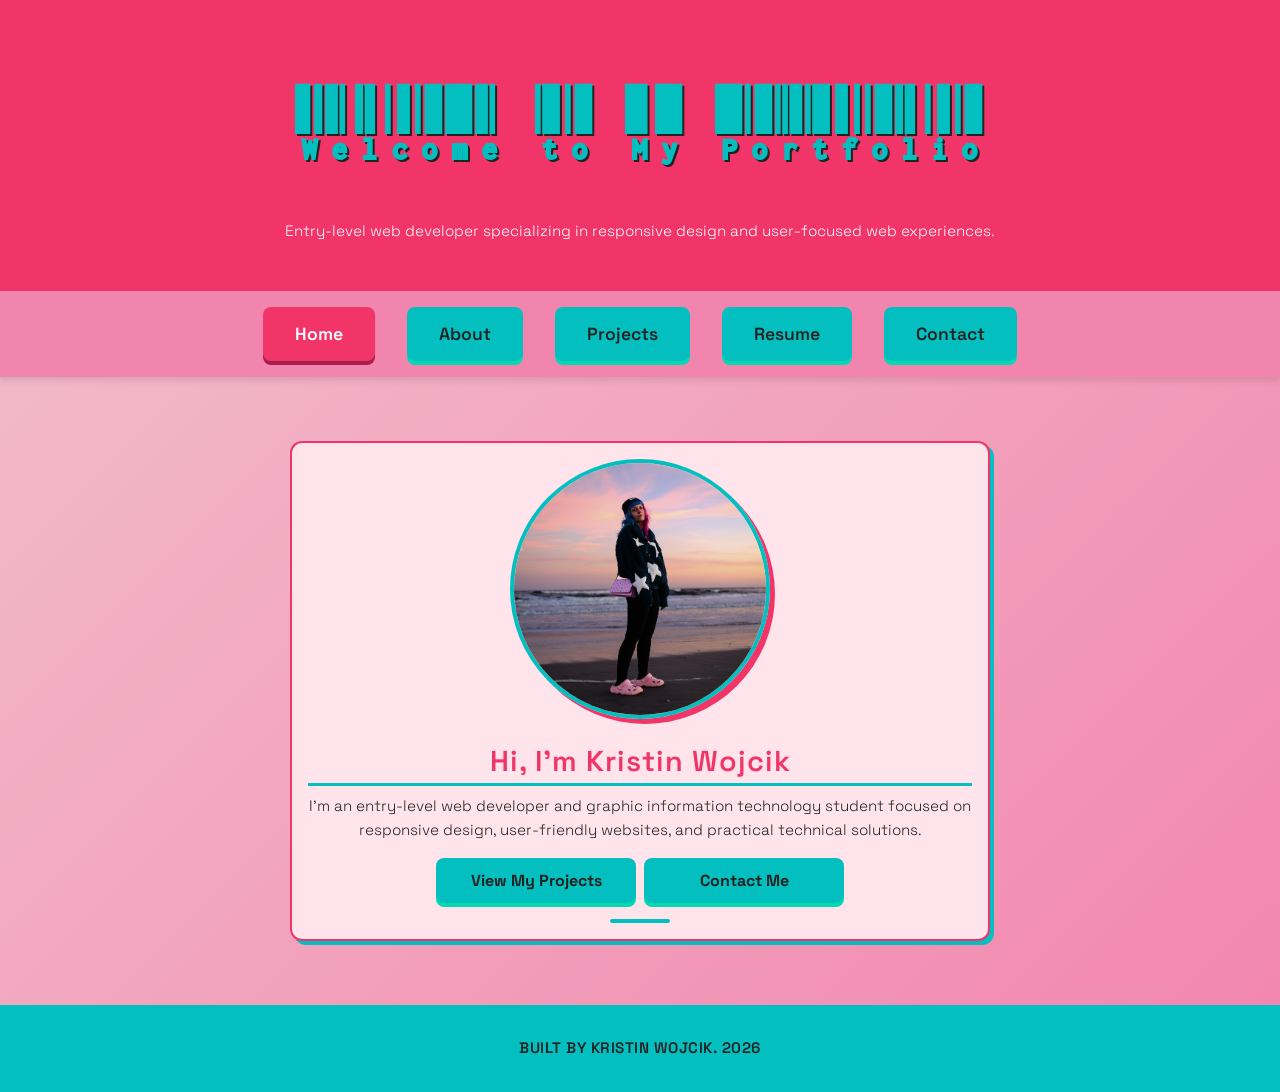
<file: index.html>
<!DOCTYPE html>
<html lang="en">

<head>
    <meta charset="UTF-8">
    <meta name="viewport" content="width=device-width, initial-scale=1.0">
    <link rel="preconnect" href="https://fonts.googleapis.com">
    <link rel="preconnect" href="https://fonts.gstatic.com" crossorigin>
    <link href="https://fonts.googleapis.com/css2?family=Libre+Barcode+128+Text&display=swap" rel="stylesheet">
    <link href="https://fonts.googleapis.com/css2?family=Space+Grotesk:wght@300;400;600&display=swap" rel="stylesheet">
    <link rel="stylesheet" href="styles.css">
    <title>Kristin Wojcik Portfolio</title>
</head>

<body>
    <header>
        <h1>Welcome to My Portfolio</h1>
        <p>Entry-level web developer specializing in responsive design and user-focused web experiences.</p>
    </header>
    <nav>
        <ul>
            <li><a href="index.html" class="active">Home</a></li>
            <li><a href="about.html">About</a></li>
            <li><a href="projects.html">Projects</a></li>
            <li><a href="resume.html">Resume</a></li>
            <li><a href="contact.html">Contact</a></li>
        </ul>
    </nav>
    <main>
        <section class="home">
            <img src="images/profile.jpg" alt="Portrait of Kristin Wojcik" class="profile-img">
            <h2>Hi, I'm Kristin Wojcik</h2>
            <p>I'm an entry-level web developer and graphic information technology student focused on responsive design,
                user-friendly websites, and practical technical solutions.</p>

            <div class="home-buttons">
                <a href="projects.html">View My Projects</a>
                <a href="contact.html">Contact Me</a>
            </div>
        </section>
    </main>
    <footer>
        <p>Built by Kristin Wojcik. 2026</p>
    </footer>
</body>

</html>
</file>
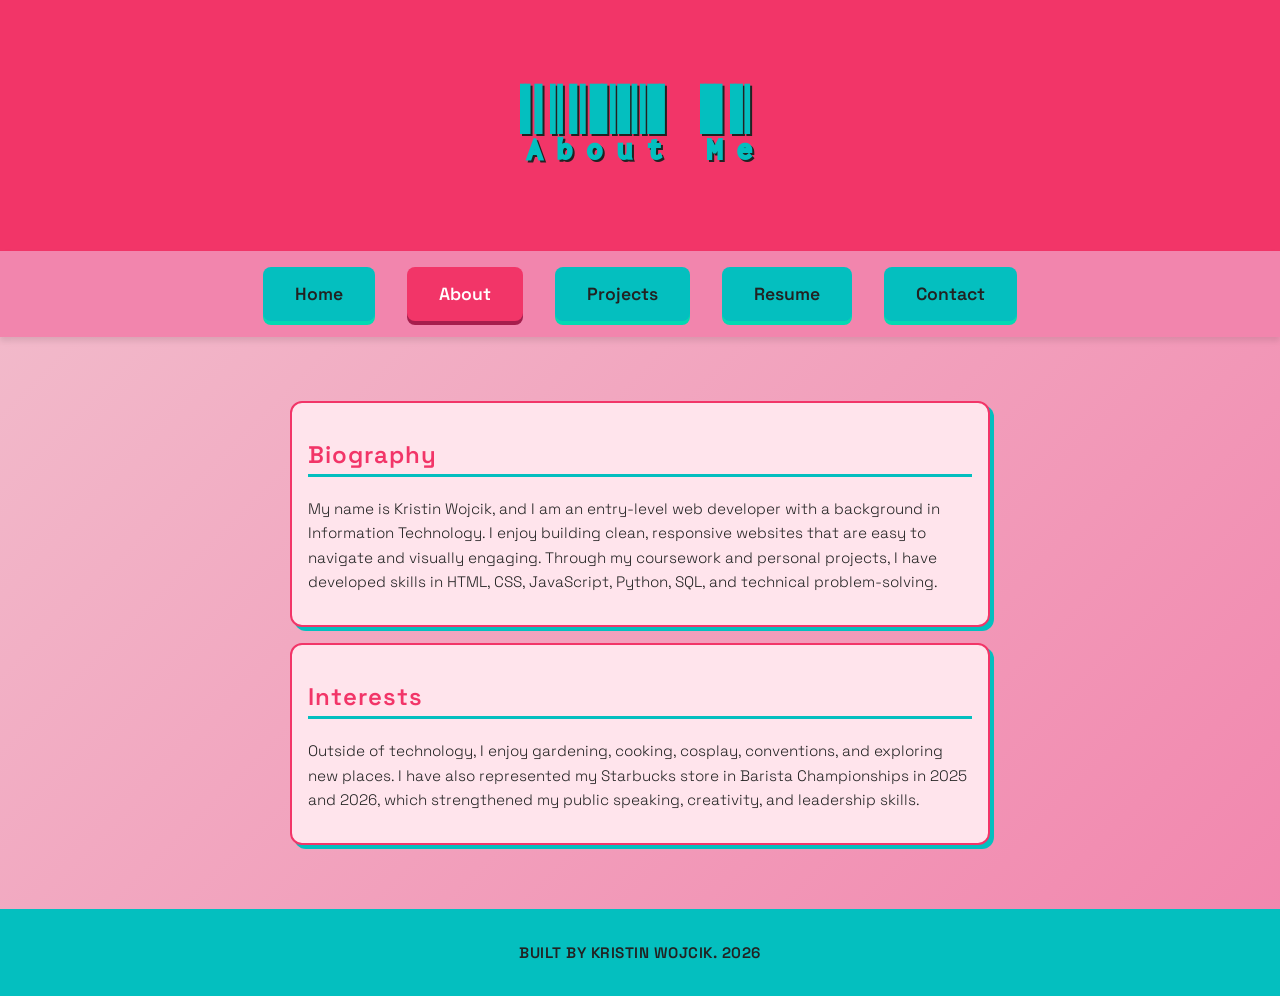
<file: about.html>
<!DOCTYPE html>
<html lang="en">

<head>
    <meta charset="UTF-8">
    <meta name="viewport" content="width=device-width, initial-scale=1.0">
    <link rel="preconnect" href="https://fonts.googleapis.com">
    <link rel="preconnect" href="https://fonts.gstatic.com" crossorigin>
    <link href="https://fonts.googleapis.com/css2?family=Libre+Barcode+128+Text&display=swap" rel="stylesheet">
    <link href="https://fonts.googleapis.com/css2?family=Space+Grotesk:wght@300;400;600&display=swap" rel="stylesheet">
    <link rel="stylesheet" href="styles.css">
    <title>About Me</title>
</head>

<body>
    <header>
        <h1>About Me</h1>
    </header>
    <nav>
        <ul>
            <li><a href="index.html">Home</a></li>
            <li><a href="about.html" class="active">About</a></li>
            <li><a href="projects.html">Projects</a></li>
            <li><a href="resume.html">Resume</a></li>
            <li><a href="contact.html">Contact</a></li>
        </ul>
    </nav>
    <main>
        <section>
            <h2>Biography</h2>
            <p>My name is Kristin Wojcik, and I am an entry-level web developer with a background in Information
                Technology. I enjoy building clean, responsive websites that are easy to navigate and visually engaging.
                Through my coursework and personal projects, I have developed skills in HTML, CSS, JavaScript, Python,
                SQL, and technical problem-solving.</p>
        </section>
        <section>
            <h2>Interests</h2>
            <p>Outside of technology, I enjoy gardening, cooking, cosplay, conventions, and exploring new places. I have
                also represented my Starbucks store in Barista Championships in 2025 and 2026, which strengthened my
                public speaking, creativity, and leadership skills.</p>
        </section>
    </main>
    <footer>
        <p>Built by Kristin Wojcik. 2026</p>
    </footer>
</body>

</html>
</file>
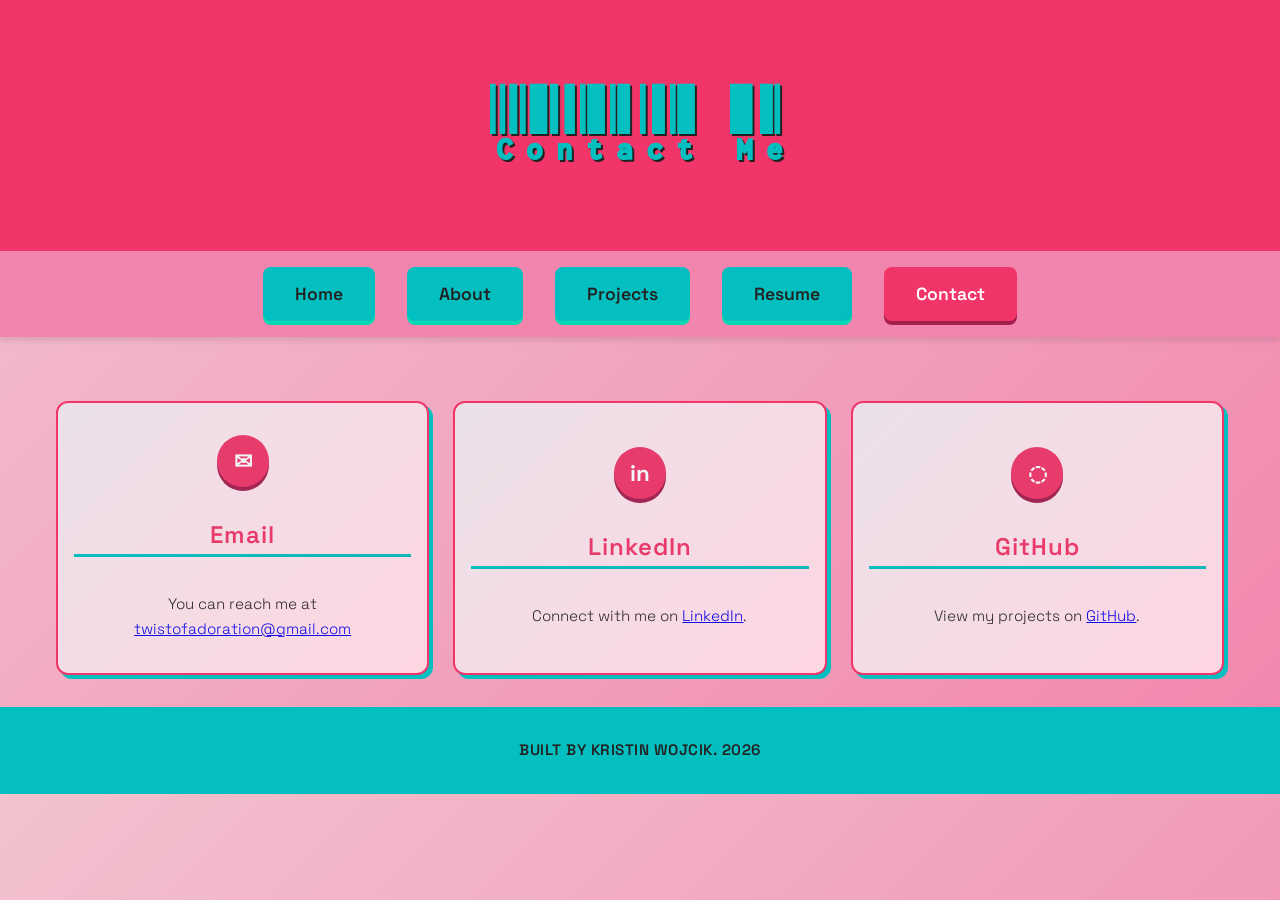
<file: contact.html>
<!DOCTYPE html>
<html lang="en">

<head>
    <meta charset="UTF-8">
    <meta name="viewport" content="width=device-width, initial-scale=1.0">
    <link rel="preconnect" href="https://fonts.googleapis.com">
    <link rel="preconnect" href="https://fonts.gstatic.com" crossorigin>
    <link href="https://fonts.googleapis.com/css2?family=Libre+Barcode+128+Text&display=swap" rel="stylesheet">
    <link href="https://fonts.googleapis.com/css2?family=Space+Grotesk:wght@300;400;600&display=swap" rel="stylesheet">
    <link rel="stylesheet" href="styles.css">
    <title>Contact</title>
</head>

<body>
    <header>
        <h1>Contact Me</h1>
    </header>
    <nav>
        <ul>
            <li><a href="index.html">Home</a></li>
            <li><a href="about.html">About</a></li>
            <li><a href="projects.html">Projects</a></li>
            <li><a href="resume.html">Resume</a></li>
            <li><a href="contact.html" class="active">Contact</a></li>
        </ul>
    </nav>
    <main class="contact-page">
        <div class="contact-grid">
            <section class="contact-card">
                <div class="contact-icon">✉</div>
                <h2>Email</h2>
                <p>You can reach me at <a href="mailto:twistofadoration@gmail.com">twistofadoration@gmail.com</a></p>
            </section>
            <section class="contact-card">
                <div class="contact-icon">in</div>
                <h2>LinkedIn</h2>
                <p>Connect with me on <a href="https://www.linkedin.com/in/kristin-wojcik/" target="_blank">LinkedIn</a>.
                </p>
            </section>
            <section class="contact-card">
                <div class="contact-icon">◌</div>
                <h2>GitHub</h2>
                <p>View my projects on <a href="https://github.com/kriswojcik-dev" target="_blank">GitHub</a>.</p>
            </section>
        </div>
    </main>
    <footer>
        <p>Built by Kristin Wojcik. 2026</p>
    </footer>
</body>

</html>
</file>
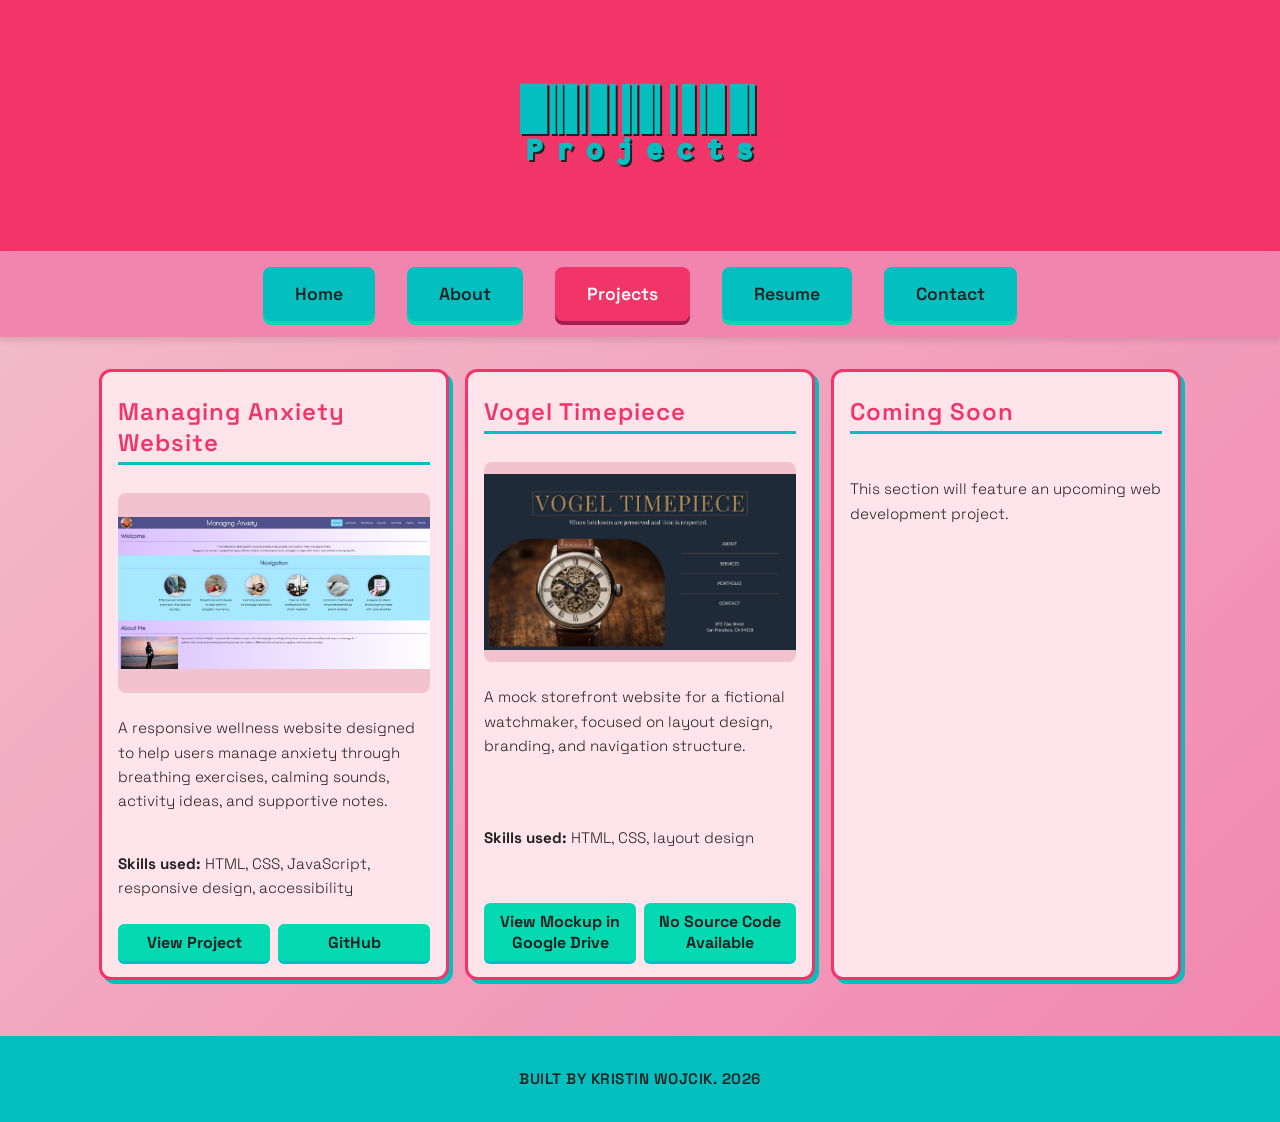
<file: projects.html>
<!DOCTYPE html>
<html lang="en">

<head>
    <meta charset="UTF-8">
    <meta name="viewport" content="width=device-width, initial-scale=1.0">
    <link rel="preconnect" href="https://fonts.googleapis.com">
    <link rel="preconnect" href="https://fonts.gstatic.com" crossorigin>
    <link href="https://fonts.googleapis.com/css2?family=Libre+Barcode+128+Text&display=swap" rel="stylesheet">
    <link href="https://fonts.googleapis.com/css2?family=Space+Grotesk:wght@300;400;600&display=swap" rel="stylesheet">
    <link rel="stylesheet" href="styles.css">
    <title>Projects</title>
</head>

<body>
    <header>
        <h1>Projects</h1>
    </header>
    <nav>
        <ul>
            <li><a href="index.html">Home</a></li>
            <li><a href="about.html">About</a></li>
            <li><a href="projects.html" class="active">Projects</a></li>
            <li><a href="resume.html">Resume</a></li>
            <li><a href="contact.html">Contact</a></li>
        </ul>
    </nav>
    <main class="project-grid">
        <section class="project-card">
            <h2>Managing Anxiety Website</h2>
            <img src="images/anxiety.png" alt="Managing Anxiety website screenshot">
            <p>A responsive wellness website designed to help users manage anxiety through breathing exercises, calming
                sounds, activity ideas, and supportive notes.</p>
            <p><strong>Skills used:</strong> HTML, CSS, JavaScript, responsive design, accessibility</p>
            <div class="project-links">
                <a href="https://kriswojcik-dev.github.io/ManagingAnxiety/" target="_blank">View Project</a>
                <a href="https://github.com/kriswojcik-dev/ManagingAnxiety" target="_blank">GitHub</a>
            </div>

        </section>
        <section class="project-card">
            <h2>Vogel Timepiece</h2>
            <img src="images/VogelTimpiece.png" alt="Vogel Timepiece website screenshot">
            <p>A mock storefront website for a fictional watchmaker, focused on layout design, branding, and navigation
                structure.</p>
            <p><strong>Skills used:</strong> HTML, CSS, layout design</p>
            <div class="project-links">
                <a href="https://drive.google.com/drive/folders/1y7AZnZ0hvp2A3AjqUP-rcoLFlKbs7Qmw?usp=sharing"
                    target="_blank">View Mockup in Google Drive</a>
                <a href="#">No Source Code Available</a>
            </div>
        </section>
        <section class="project-card">
            <h2>Coming Soon</h2>
            <p>This section will feature an upcoming web development project.</p>
        </section>
    </main>
    <footer>
        <p>Built by Kristin Wojcik. 2026</p>
    </footer>
</body>

</html>
</file>
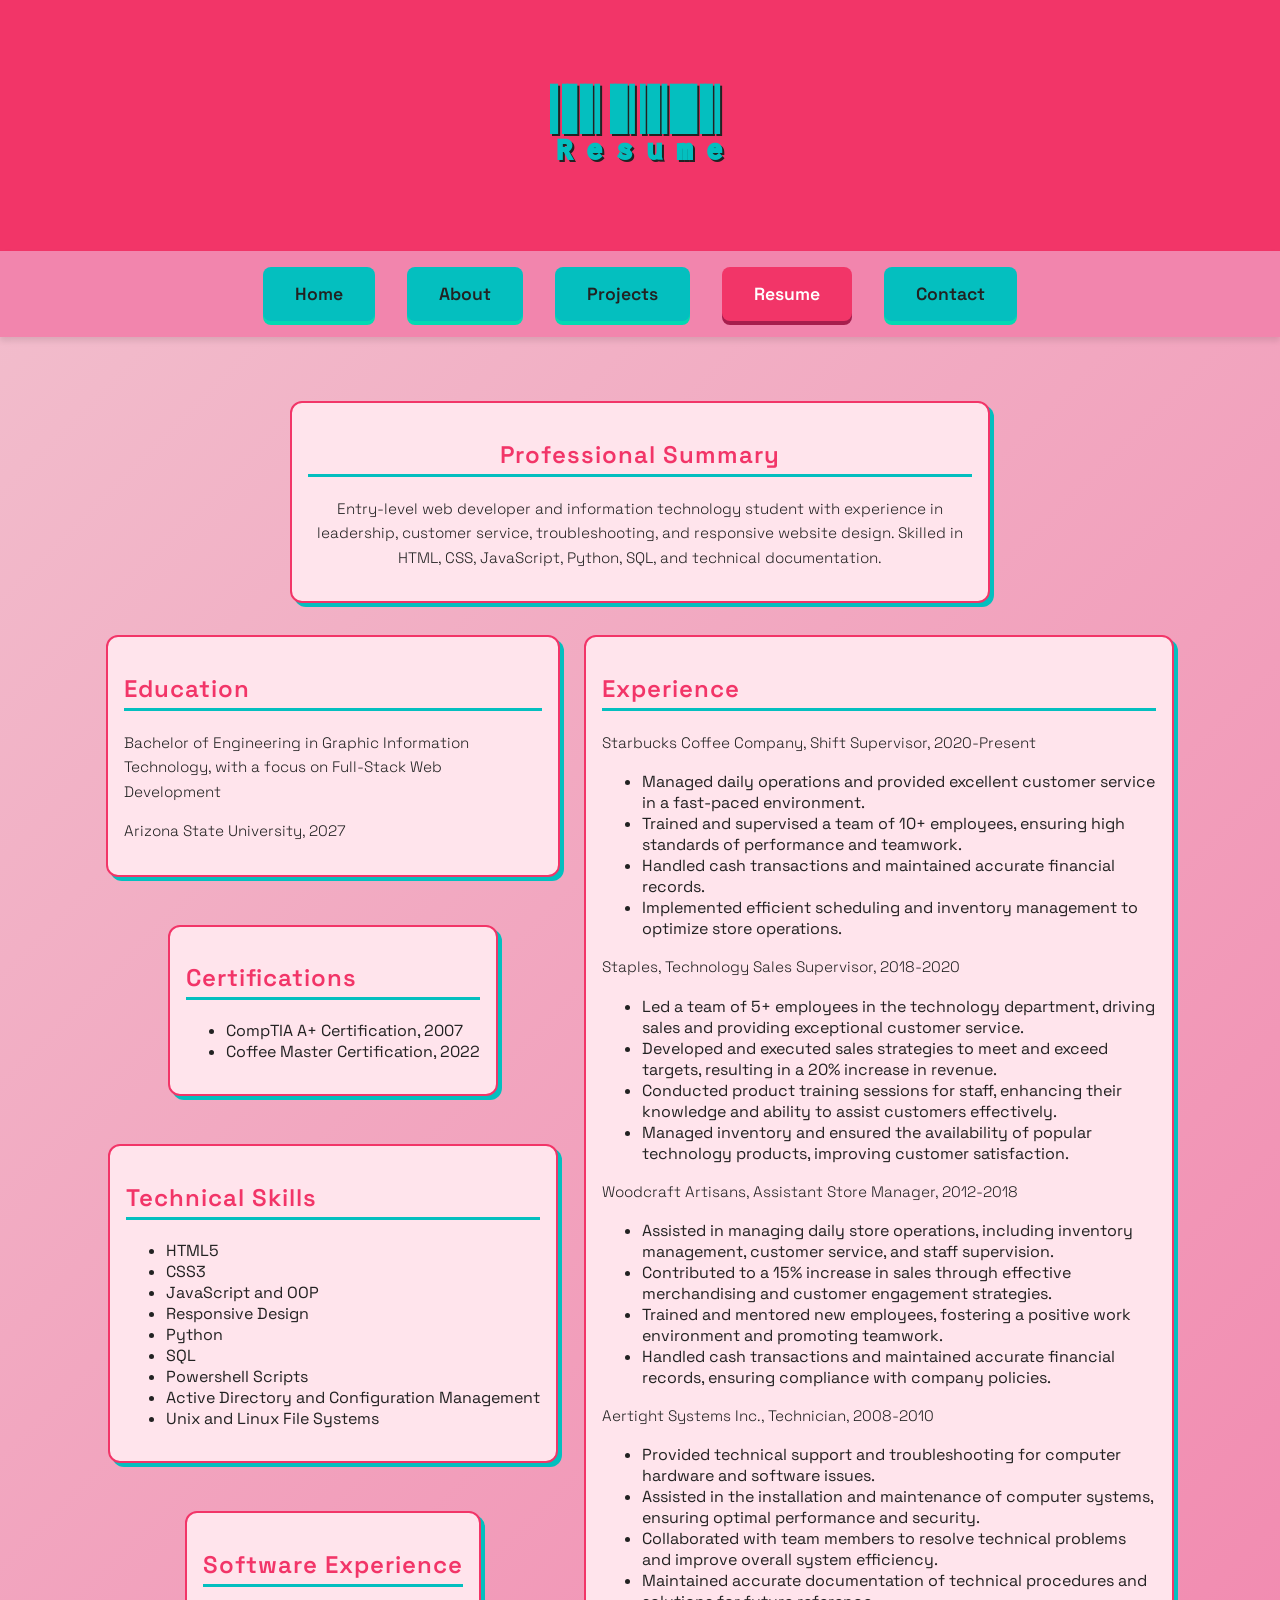
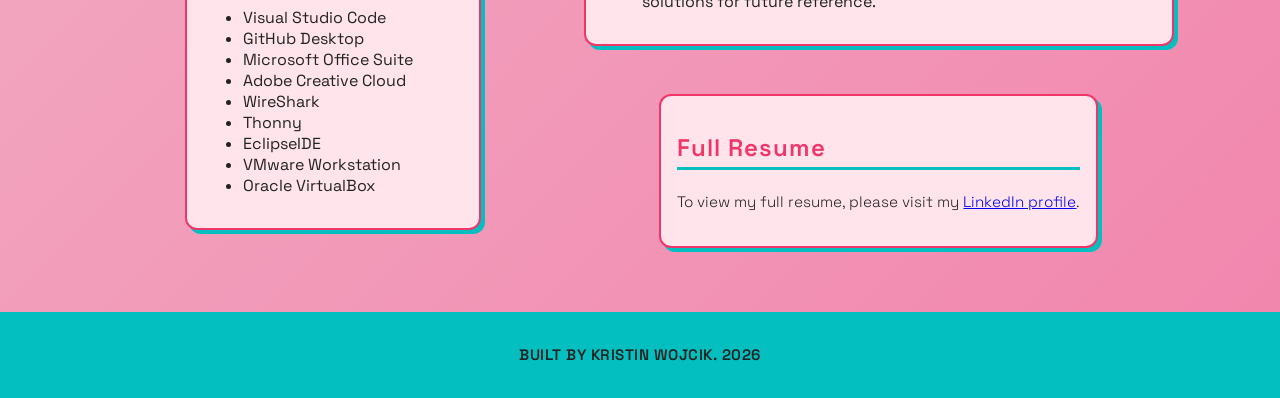
<file: resume.html>
<!DOCTYPE html>
<html lang="en">

<head>
    <meta charset="UTF-8">
    <meta name="viewport" content="width=device-width, initial-scale=1.0">
    <link rel="preconnect" href="https://fonts.googleapis.com">
    <link rel="preconnect" href="https://fonts.gstatic.com" crossorigin>
    <link href="https://fonts.googleapis.com/css2?family=Libre+Barcode+128+Text&display=swap" rel="stylesheet">
    <link href="https://fonts.googleapis.com/css2?family=Space+Grotesk:wght@300;400;600&display=swap" rel="stylesheet">
    <link rel="stylesheet" href="styles.css">
    <title>Resume</title>
</head>

<body>
    <header>
        <h1>Resume</h1>
    </header>
    <nav>
        <ul>
            <li><a href="index.html">Home</a></li>
            <li><a href="about.html">About</a></li>
            <li><a href="projects.html">Projects</a></li>
            <li><a href="resume.html" class="active">Resume</a></li>
            <li><a href="contact.html">Contact</a></li>
        </ul>
    </nav>
    <main class="resume-page">
        <section class="resume-summary">
            <h2>Professional Summary</h2>
            <p>Entry-level web developer and information technology student with experience in leadership, customer
                service, troubleshooting, and responsive website design. Skilled in HTML, CSS, JavaScript, Python, SQL,
                and technical documentation.</p>
        </section>

        <div class="resume-grid">
            <div class="resume-column resume-column-left">
                <section>
                    <h2>Education</h2>
                    <p>Bachelor of Engineering in Graphic Information Technology, with a focus on Full-Stack Web Development</p>
                    <p>Arizona State University, 2027</p>
                </section>
                <section>
                    <h2>Certifications</h2>
                    <ul>
                        <li>CompTIA A+ Certification, 2007</li>
                        <li>Coffee Master Certification, 2022</li>
                    </ul>
                </section>
                <section>
                    <h2>Technical Skills</h2>
                    <ul>
                        <li>HTML5</li>
                        <li>CSS3</li>
                        <li>JavaScript and OOP</li>
                        <li>Responsive Design</li>
                        <li>Python</li>
                        <li>SQL</li>
                        <li>Powershell Scripts</li>
                        <li>Active Directory and Configuration Management</li>
                        <li>Unix and Linux File Systems</li>
                    </ul>
                </section>
                <section>
                    <h2>Software Experience</h2>
                    <ul>
                        <li>Visual Studio Code</li>
                        <li>GitHub Desktop</li>
                        <li>Microsoft Office Suite</li>
                        <li>Adobe Creative Cloud</li>
                        <li>WireShark</li>
                        <li>Thonny</li>
                        <li>EclipseIDE</li>
                        <li>VMware Workstation</li>
                        <li>Oracle VirtualBox</li>
                    </ul>
                </section>
            </div>

            <div class="resume-column resume-column-right">
                <section>
                    <h2>Experience</h2>
                    <p>Starbucks Coffee Company, Shift Supervisor, 2020-Present</p>
                    <ul>
                        <li>Managed daily operations and provided excellent customer service in a fast-paced environment.</li>
                        <li>Trained and supervised a team of 10+ employees, ensuring high standards of performance and teamwork.
                        </li>
                        <li>Handled cash transactions and maintained accurate financial records.</li>
                        <li>Implemented efficient scheduling and inventory management to optimize store operations.</li>
                    </ul>
                    <p>Staples, Technology Sales Supervisor, 2018-2020</p>
                    <ul>
                        <li>Led a team of 5+ employees in the technology department, driving sales and providing exceptional
                            customer service.</li>
                        <li>Developed and executed sales strategies to meet and exceed targets, resulting in a 20% increase in
                            revenue.</li>
                        <li>Conducted product training sessions for staff, enhancing their knowledge and ability to assist
                            customers effectively.</li>
                        <li>Managed inventory and ensured the availability of popular technology products, improving customer
                            satisfaction.</li>
                    </ul>
                    <p>Woodcraft Artisans, Assistant Store Manager, 2012-2018</p>
                    <ul>
                        <li>Assisted in managing daily store operations, including inventory management, customer service, and
                            staff supervision.</li>
                        <li>Contributed to a 15% increase in sales through effective merchandising and customer engagement
                            strategies.</li>
                        <li>Trained and mentored new employees, fostering a positive work environment and promoting teamwork.
                        </li>
                        <li>Handled cash transactions and maintained accurate financial records, ensuring compliance with
                            company
                            policies.</li>
                    </ul>
                    <p>Aertight Systems Inc., Technician, 2008-2010</p>
                    <ul>
                        <li>Provided technical support and troubleshooting for computer hardware and software issues.</li>
                        <li>Assisted in the installation and maintenance of computer systems, ensuring optimal performance and
                            security.</li>
                        <li>Collaborated with team members to resolve technical problems and improve overall system efficiency.
                        </li>
                        <li>Maintained accurate documentation of technical procedures and solutions for future reference.</li>
                    </ul>
                </section>

                <section>
                    <h2>Full Resume</h2>
                    <p>To view my full resume, please visit my
                        <a href="https://www.linkedin.com/in/kristin-wojcik">LinkedIn profile</a>.
                    </p>
                </section>
            </div>
        </div>
    </main>
    <footer>
        <p>Built by Kristin Wojcik. 2026</p>
    </footer>
</body>

</html>
</file>
<file: styles.css>
/* CSS by Kristin Wojcik */

/* Color Palette
Primary Pink: #F23568
Light Pink: #F2C2CF
Mid Pink: #F285AD
Teal: #04BFBF
Mint: #04D9B2
*/

/* GLOBAL */
* {
    box-sizing: border-box;
}

body {
    margin: 0;
    font-family: "Space Grotesk", Arial, Helvetica, sans-serif;
    background: linear-gradient(135deg, #F2C2CF, #F285AD);
    color: #222;
    font-size: 16px;
}

header {
    background-color: #F23568;
    color: white;
    text-align: center;
    padding: 2rem 1rem;
}

header p {
    margin-top: 0.5rem;
    font-weight: 300;
}

main {
    max-width: 1200px;
    margin: 2rem auto;
    padding: 1rem;
}

main section {
    margin-bottom: 1.5rem;
}

.contact-page {
    max-width: 1200px;
}

.contact-grid {
    display: grid;
    grid-template-columns: 1fr;
    gap: 1.5rem;
    align-items: stretch;
}

.contact-grid section {
    margin: 0;
    width: 100%;
    max-width: none;
    height: 100%;
    display: flex;
    flex-direction: column;
    justify-content: center;
    text-align: center;
}

.contact-card {
    position: relative;
    overflow: hidden;
    transition: transform 0.2s ease, box-shadow 0.2s ease;
}

.contact-card:hover {
    transform: translateY(-4px);
    box-shadow: 6px 6px 0 #04BFBF;
}

.contact-card::before {
    content: "";
    position: absolute;
    inset: 0;
    background: linear-gradient(135deg, rgba(4, 191, 191, 0.08), rgba(242, 53, 104, 0.08));
    pointer-events: none;
}

.contact-icon {
    display: inline-flex;
    align-items: center;
    justify-content: center;
    width: 52px;
    height: 52px;
    margin: 0 auto 0.75rem;
    border-radius: 50%;
    background-color: #F23568;
    color: white;
    font-weight: 700;
    font-size: 1.4rem;
    box-shadow: 0 4px 0 #A61E4D;
}

.contact-grid section p {
    margin-bottom: 0;
}

.resume-page {
    max-width: 1100px;
}

.resume-summary {
    max-width: 860px;
    margin: 0 auto 1.5rem;
    text-align: center;
}

.resume-grid {
    display: grid;
    grid-template-columns: 1fr;
    gap: 1.5rem;
    align-items: start;
}

.resume-column {
    display: flex;
    flex-direction: column;
    gap: 1rem;
}

.resume-column section {
    margin-bottom: 0;
}

footer {
    background-color: #04BFBF;
    color: #222;
    text-align: center;
    padding: 1rem;
}

footer p {
    font-weight: 600;
    letter-spacing: 0.5px;
    text-transform: uppercase;
}

html {
    scroll-behavior: smooth;
}

h1 {
    font-family: "Libre Barcode 128 Text", cursive;
    color: #04BFBF;
    font-size: 3rem;
    letter-spacing: 4px;
    text-shadow: 2px 2px 0 #222;
}

h2 {
    font-family: "Space Grotesk", sans-serif;
    font-weight: 600;
    letter-spacing: 1px;
}

p {
    font-weight: 300;
    line-height: 1.6;
    font-size: 0.95rem;
}

/* NAV*/
nav {
    background-color: #F285AD;
    padding: 1rem;
    box-shadow: 0 4px 6px rgba(0, 0, 0, 0.1);
}

nav ul {
    list-style: none;
    padding: 0;
    margin: 0;
    display: flex;
    flex-direction: column;
    gap: 0.5rem;
}

nav a {
    display: block;
    text-decoration: none;
    background-color: #04BFBF;
    color: #222;
    padding: 0.75rem;
    text-align: center;
    border-radius: 8px;
    font-weight: bold;
    transition: transform 0.15s ease, box-shadow 0.15s ease, background-color 0.2s;
    box-shadow: 0 4px 0 #04D9B2;
}

nav a:hover {
    background-color: #04D9B2;
    color: white;
    transform: translateY(-2px);
}

nav a:active {
    background-color: #F23568;
    color: white;
    transform: translateY(2px);
    box-shadow: 0 2px 0 #A61E4D;
}

nav a.active {
    background-color: #F23568;
    color: white;
    box-shadow: 0 4px 0 #A61E4D;
}

nav a.active:hover {
    background-color: #F23568;
    color: white;
    transform: none;
}

nav a,
.project-links a,
.home-buttons a {
    font-family: "Space Grotesk", sans-serif;
    font-weight: 600;
}

/* HOME SECTION */
.home {
    text-align: center;
    padding: 3rem 1rem;
    max-width: 700px;
    margin: 0 auto;
}

.home h2 {
    font-size: 1.8rem;
    margin-bottom: 0.5rem;
}

.home p {
    max-width: 900px;
    margin: 0 auto 1rem;
}

.home-buttons {
    display: flex;
    flex-direction: column;
    gap: 0.5rem;
    margin-top: 1rem;
}

.home-buttons a {
    text-decoration: none;
    background-color: #04BFBF;
    color: #222;
    padding: 0.75rem;
    border-radius: 8px;
    font-weight: bold;
    box-shadow: 0 4px 0 #04D9B2;
    transition: 0.2s;
}

.home-buttons a:hover {
    background-color: #04D9B2;
    color: white;
    transform: translateY(-2px);
}

.home::after {
    content: "";
    display: block;
    width: 60px;
    height: 4px;
    background-color: #04BFBF;
    margin: 1rem auto 0;
    border-radius: 2px;
}

.profile-img {
    width: 220px;
    height: 220px;
    object-fit: cover;
    border-radius: 50%;
    border: 4px solid #04BFBF;
    box-shadow: 5px 5px 0 #F23568;
    display: block;
    margin: 0 auto 1rem;
}

/* PROJECT PAGE */
.project-grid {
    display: flex;
    flex-wrap: wrap;
    gap: 1rem;
    align-items: stretch;
    max-width: 1200px;
    justify-content: center;
    padding: 0 1rem;
}

.project-card h2 {
    margin-top: 0.5rem;
}

.project-card {
    flex: 1 1 320px;
    background-color: #FFE4EC;
    border: 3px solid #F23568;
    border-radius: 12px;
    padding: 1rem;
    box-shadow: 4px 4px 0 #04BFBF;
    transition: transform 0.15s ease, box-shadow 0.15s ease, background-color 0.2s;
    display: flex;
    flex-direction: column;
    gap: 0.5rem;
    max-width: 350px;
}

.project-card:hover {
    transform: translateY(-5px) scale(1.01);
}

.project-card img {
    width: 100%;
    height: 200px;
    object-fit: contain;
    background-color: #F2C2CF;
    border-radius: 8px;
}

.project-card p {
    flex-grow: 1;
}

.project-links {
    margin-top: auto;
    display: flex;
    gap: 0.5rem;
}

.project-links a {
    flex: 1;
    text-decoration: none;
    background-color: #04D9B2;
    color: #222;
    padding: 0.5rem;
    text-align: center;
    border-radius: 6px;
    font-weight: bold;
    box-shadow: 0 3px 0 #04BFBF;
    transition: 0.2s;
    cursor: pointer;
}

.project-links a:hover {
    background-color: #04BFBF;
    color: white;
    transform: translateY(-2px);
}

.project-links a:active {
    transform: translateY(2px);
    box-shadow: 0 1px 0 #04BFBF;
}

/* GENERAL CONTENT CARDS */
main section:not(.project-card) {
    background-color: #FFE4EC;
    border: 2px solid #F23568;
    border-radius: 12px;
    padding: 1rem;
    max-width: 700px;
    margin: 1rem auto;
    margin-bottom: 1rem;
    box-shadow: 4px 4px 0 #04BFBF;
    transition: transform 0.15s ease, box-shadow 0.15s ease, background-color 0.2s;
}

main section:not(.project-card):hover {
    transform: translateY(-3px);
    box-shadow: 6px 6px 0 #04BFBF;
}

h2 {
    color: #F23568;
    border-bottom: 3px solid #04BFBF;
    padding-bottom: 0.25rem;
}

/* MEDIA QUERY: larger screens */
@media screen and (min-width: 800px) {
    body {
        display: grid;
        grid-template-columns: 1fr 300px;
    }

    header,
    nav,
    footer,
    main {
        grid-column: 1 / -1;
    }

    nav ul {
        flex-direction: row;
        justify-content: center;
        gap: 2rem;
    }

    nav a {
        padding: 1rem 2rem;
        font-size: 1.1rem;
    }

    h1 {
        font-size: 5rem;
    }

    .home-buttons {
        flex-direction: row;
        justify-content: center;
    }

    .home-buttons a {
        width: 200px;
    }

    .profile-img {
        width: 260px;
        height: 260px;
    }

    .project-grid {
        flex-direction: row;
        flex-wrap: wrap;
        justify-content: center;
    }

    .project-card {
        flex: 1 1 350px;
        min-width: 300px;
    }

    .contact-grid {
        grid-template-columns: repeat(3, minmax(0, 1fr));
    }

    .contact-grid section {
        min-height: 220px;
    }

    .resume-grid {
        grid-template-columns: minmax(0, 1fr) minmax(0, 1.3fr);
        gap: 1.5rem;
    }

    .resume-column-left,
    .resume-column-right {
        min-width: 0;
    }
}
</file>
